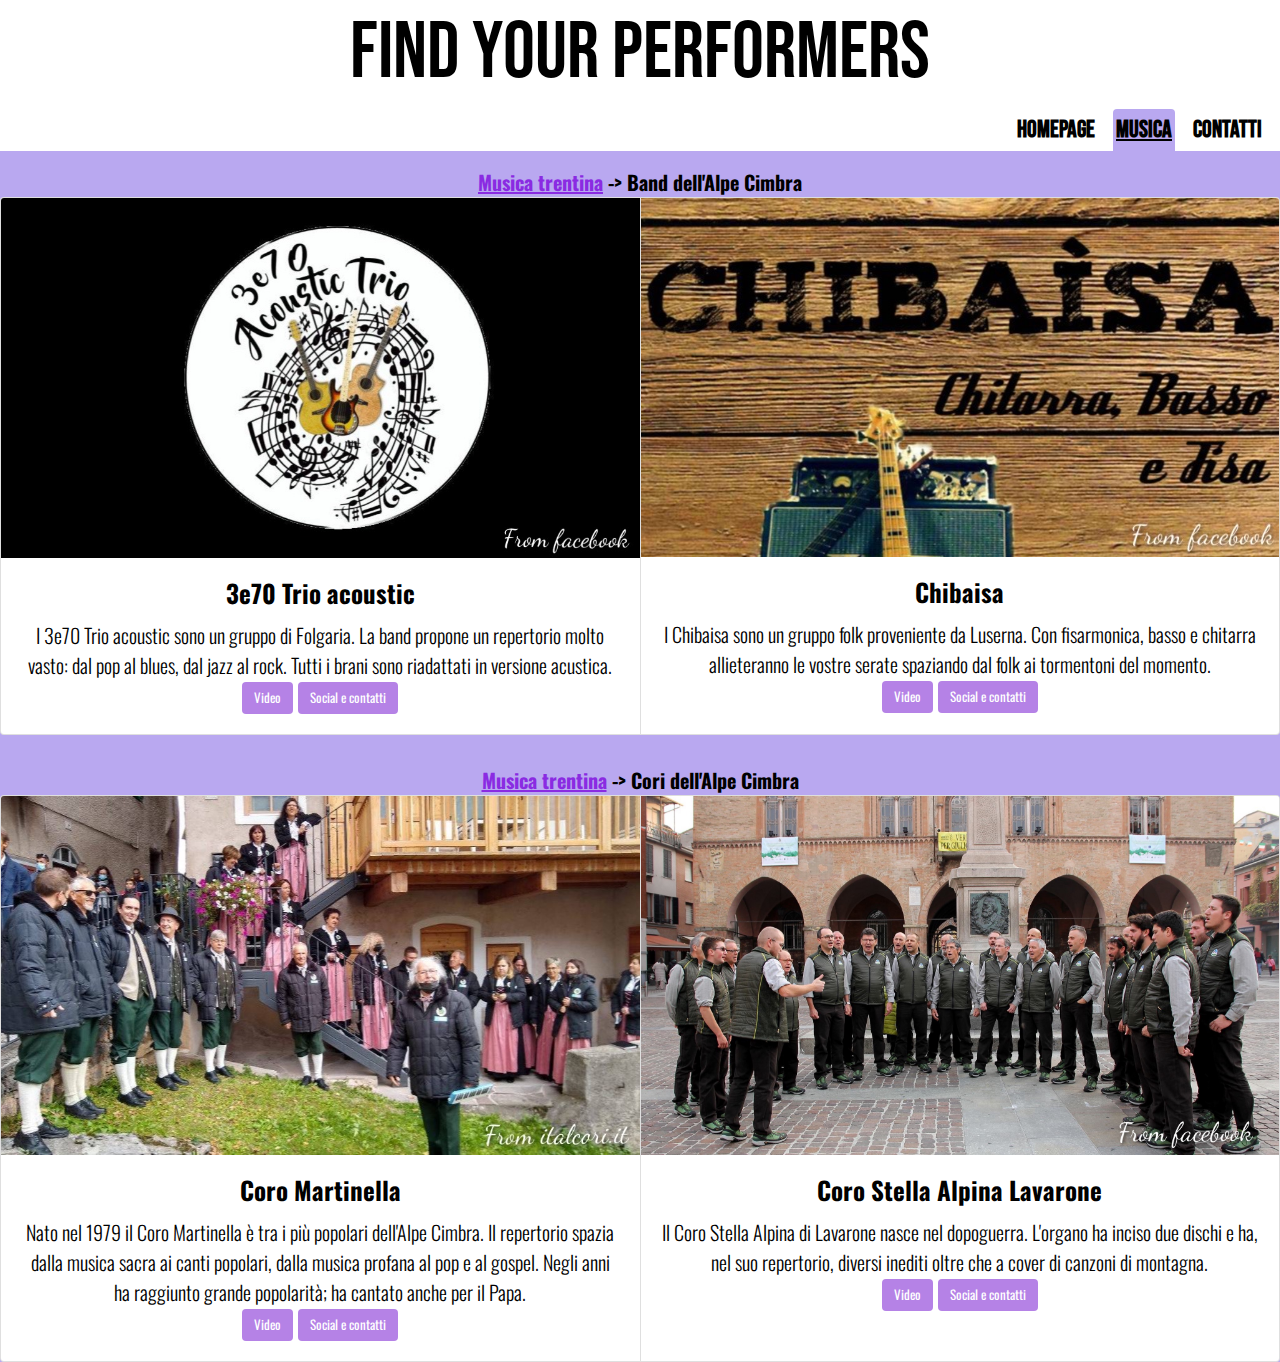
<file: musicaalpecimbra.html>
<!DOCTYPE html>
<html> 
    <head>
        <title>Findyourperformers</title>
<!-- Bootstrap CSS -->
<link rel="stylesheet" href="https://stackpath.bootstrapcdn.com/bootstrap/4.3.1/css/bootstrap.min.css">
<!-- jQuery first, then Popper.js, then Bootstrap JS -->
<script src="https://code.jquery.com/jquery-3.3.1.slim.min.js"></script>
<script src="https://cdnjs.cloudflare.com/ajax/libs/popper.js/1.14.7/umd/popper.min.js"></script>
<script src="https://stackpath.bootstrapcdn.com/bootstrap/4.3.1/js/bootstrap.min.js"></script>
    <link rel="preconnect" href="https://fonts.googleapis.com">
    <link rel="preconnect" href="https://fonts.gstatic.com" crossorigin>
    <link href="https://fonts.googleapis.com/css2?family=Bebas+Neue&display=swap" rel="stylesheet">
    <link rel="preconnect" href="https://fonts.googleapis.com">
    <link rel="preconnect" href="https://fonts.gstatic.com" crossorigin>
    <link href="https://fonts.googleapis.com/css2?family=Oswald:wght@300;400&display=swap" rel="stylesheet">
    <link rel="stylesheet" href="CSS/style2.css">
    <meta name="viewport" content="width=device-width, initial-scale=1.0">
    </head>
    <!-- Google tag (gtag.js) -->
<script async src="https://www.googletagmanager.com/gtag/js?id=G-0ESREF4Y00"></script>
<script>
  window.dataLayer = window.dataLayer || [];
  function gtag(){dataLayer.push(arguments);}
  gtag('js', new Date());

  gtag('config', 'G-0ESREF4Y00');
</script>
    <body>
            <header>
              <h1>Find your Performers</h1>
                <nav>
                    <ul>
                        <li> <a class="nosottolineato" href="index.html">HOMEPAGE</a></li>
                        <li> <a class="sottolineato" href="musicatrentina.html">MUSICA</a></li>
                        <li> <a class="nosottolineato" href="about.html">CONTATTI</a></li>
                    </ul>
                </nav>
            </header>
<section>
    <p2> <a class="nomi" href="musicatrentina.html">Musica trentina</a> -> Band dell'Alpe Cimbra</p2>
    <div class="card-group">
        <div class="card">
          <img src="img/band/3e70scoustic.jpeg" class="card-img-top" alt="30e70 trio acoustic">
          <div class="card-body">
            <h2 class="card-title">3e70 Trio acoustic</h2>
            <p3 class="card-text">I 3e70 Trio acoustic sono un gruppo di Folgaria. La band propone un repertorio molto vasto: dal pop al blues, dal jazz al rock. Tutti i brani sono riadattati in versione acustica.</p3> <br>
            <a href="https://www.facebook.com/3e70acoustictrio/videos/2308824102768048/" class="btn btn-primary">Video</a>
            <a href="https://www.facebook.com/3e70acoustictrio/" class="btn btn-primary">Social e contatti</a>
        </div>
        </div>
        <div class="card">
          <img src="img/band/chibaisa.jpeg" class="card-img-top" alt="immagine Chibaisa">
          <div class="card-body">
            <h3 class="card-title">Chibaisa</h3>
            <p4 class="card-text">I Chibaisa sono un gruppo folk proveniente da Luserna. Con fisarmonica, basso e chitarra allieteranno le vostre serate spaziando dal folk ai tormentoni del momento.</p4> <br>
            <a href="https://www.facebook.com/chibaisa/videos/1394233421060186/?locale=it_IT" class="btn btn-primary">Video</a>
            <a href="https://www.facebook.com/chibaisa/?locale=it_IT" class="btn btn-primary">Social e contatti</a>
        </div>
        </div>
      </div>
   <br>
  <p2> <a class="nomi" href="musicatrentina.html">Musica trentina</a> -> Cori dell'Alpe Cimbra</p2>
  <div class="card-group">
  <div class="card">
    <img src="img/coromartinella.jpeg" class="card-img-top" alt="immagine Coro Martinella">
    <div class="card-body">
      <h4 class="card-title">Coro Martinella</h4>
      <p5 class="card-text">Nato nel 1979 il Coro Martinella è tra i più popolari dell'Alpe Cimbra. Il repertorio spazia dalla musica sacra ai canti popolari, dalla musica profana al pop e al gospel. Negli anni ha raggiunto grande popolarità; ha cantato anche per il Papa. </p5> <br>
      <a href="https://www.facebook.com/watch/?v=163143875552816" class="btn btn-primary">Video</a>
      <a href="https://www.facebook.com/CoroMartinellaSerrada/?locale=it_IT" class="btn btn-primary">Social e contatti</a>
  </div>
  </div>
  <div class="card">
    <img src="img/corostellaalpina.jpeg" class="card-img-top" alt="immagine Coro Stella Alpina">
    <div class="card-body">
      <h4 class="card-title">Coro Stella Alpina Lavarone</h4>
      <p5 class="card-text">Il Coro Stella Alpina di Lavarone nasce nel dopoguerra. L'organo ha inciso due dischi e ha, nel suo repertorio, diversi inediti oltre che a cover di canzoni di montagna.</p5> <br>
      <a href="https://youtu.be/Pxf9yBboc2I" class="btn btn-primary">Video</a>
      <a href="https://www.facebook.com/stellaalpinalavarone/?locale=it_IT" class="btn btn-primary">Social e contatti</a>
  </div>
  </div>
  </div>
          </section>
    </body>
</html>
</file>
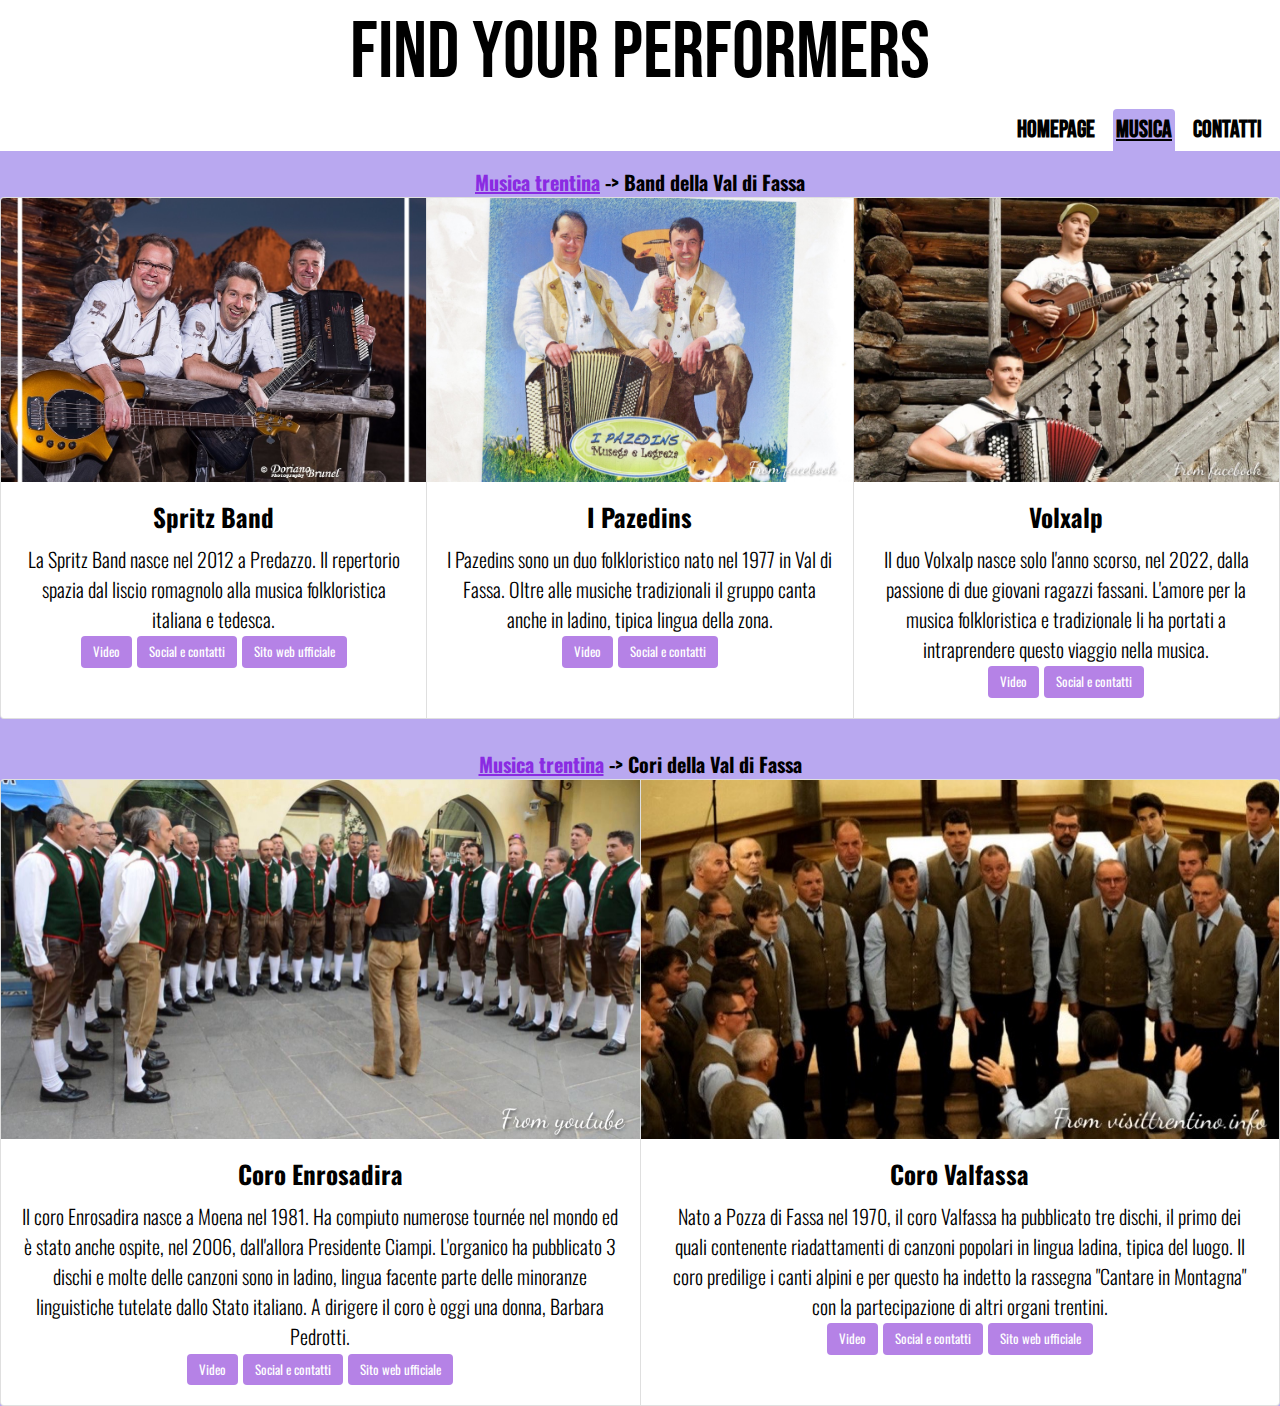
<file: musicafassa.html>
<!DOCTYPE html>
<html> 
    <head>
        <title>Findyourperformers</title>
<!-- Bootstrap CSS -->
<link rel="stylesheet" href="https://stackpath.bootstrapcdn.com/bootstrap/4.3.1/css/bootstrap.min.css">
<!-- jQuery first, then Popper.js, then Bootstrap JS -->
<script src="https://code.jquery.com/jquery-3.3.1.slim.min.js"></script>
<script src="https://cdnjs.cloudflare.com/ajax/libs/popper.js/1.14.7/umd/popper.min.js"></script>
<script src="https://stackpath.bootstrapcdn.com/bootstrap/4.3.1/js/bootstrap.min.js"></script>
<link rel="preconnect" href="https://fonts.googleapis.com">
    <link rel="preconnect" href="https://fonts.gstatic.com" crossorigin>
    <link href="https://fonts.googleapis.com/css2?family=Bebas+Neue&display=swap" rel="stylesheet">
    <link rel="preconnect" href="https://fonts.googleapis.com">
<link rel="preconnect" href="https://fonts.gstatic.com" crossorigin>
<link href="https://fonts.googleapis.com/css2?family=Oswald:wght@300;400&display=swap" rel="stylesheet">
    <link rel="stylesheet" href="CSS/style2.css">
    <meta name="viewport" content="width=device-width, initial-scale=1.0">
    </head>
    <!-- Google tag (gtag.js) -->
<script async src="https://www.googletagmanager.com/gtag/js?id=G-0ESREF4Y00"></script>
<script>
  window.dataLayer = window.dataLayer || [];
  function gtag(){dataLayer.push(arguments);}
  gtag('js', new Date());

  gtag('config', 'G-0ESREF4Y00');
</script>
    <body>
            <header>
              <h1>Find your Performers</h1>
                <nav>
                    <ul>
                        <li> <a class="nosottolineato" href="index.html">HOMEPAGE</a></li>
                        <li> <a class="sottolineato" href="musicatrentina.html">MUSICA</a></li>
                        <li> <a class="nosottolineato" href="about.html">CONTATTI</a></li>
                    </ul>
                </nav>
            </header>

<section>
  <p2> <a class="nomi" href="musicatrentina.html">Musica trentina</a> -> Band della Val di Fassa</p2>
  <div class="card-group">
    <div class="card">
      <img src="img/band/spritzband.jpeg" class="card-img-top" alt="immagine SpritzBand">
      <div class="card-body">
        <h2 class="card-title">Spritz Band</h2>
        <p3 class="card-text">La Spritz Band nasce nel 2012 a Predazzo. Il repertorio spazia dal liscio romagnolo alla musica folkloristica italiana e tedesca.</p3> <br>
        <a href="https://www.facebook.com/watch/?v=670910080177744" class="btn btn-primary">Video</a>
        <a href="https://www.facebook.com/SpritzBandTrio/?locale=it_IT" class="btn btn-primary">Social e contatti</a>
        <a href="https://www.spritzband.it/" class="btn btn-primary">Sito web ufficiale</a>
    </div>
    </div>
    <div class="card">
      <img src="img/band/ipazedins.jpeg" class="card-img-top" alt="immagine I Pazedins">
      <div class="card-body">
        <h3 class="card-title">I Pazedins</h3>
        <p4 class="card-text">I Pazedins sono un duo folkloristico nato nel 1977 in Val di Fassa. Oltre alle musiche tradizionali il gruppo canta anche in ladino, tipica lingua della zona. </p4> <br>
        <a href="https://youtu.be/tCy18DiRF9A" class="btn btn-primary">Video</a>
        <a href="https://www.facebook.com/profile.php?id=100032073926657" class="btn btn-primary">Social e contatti</a>
    </div>
    </div>
    <div class="card">
      <img src="img/band/volxalp.jpeg" class="card-img-top" alt="immagine Volxalp">
      <div class="card-body">
        <h4 class="card-title">Volxalp</h4>
        <p5 class="card-text">Il duo Volxalp nasce solo l'anno scorso, nel 2022, dalla passione di due giovani ragazzi fassani. L'amore per la musica folkloristica e tradizionale li ha portati a intraprendere questo viaggio nella musica.</p5> <br>
        <a href="https://www.instagram.com/p/CjQp3VpD33C/?igshid=MzRlODBiNWFlZA%3D%3D" class="btn btn-primary">Video</a>
        <a href="https://www.facebook.com/volxalp/?ref=py_c&paipv=0&eav=AfY_iukYU5J1uc9FkJBq69i6KW7YRYR46Kkwm__bDHD1ydF7-9p01Mkg0qxP3WWOv-8&_rdr" class="btn btn-primary">Social e contatti</a>
    </div>
    </div>
  </div> <br>
    <p2> <a class="nomi" href="musicatrentina.html">Musica trentina</a> -> Cori della Val di Fassa</p2>
    <div class="card-group">
        <div class="card">
          <img src="img/coroenrosadira.jpeg" class="card-img-top" alt="immagine coro Enrosadira">
          <div class="card-body">
            <h2 class="card-title">Coro Enrosadira</h2>
            <p3 class="card-text">Il coro Enrosadira nasce a Moena nel 1981. Ha compiuto numerose tournée nel mondo ed è stato anche ospite, nel 2006, dall'allora Presidente Ciampi. L'organico ha pubblicato 3 dischi e molte delle canzoni sono in ladino, lingua facente parte delle minoranze linguistiche tutelate dallo Stato italiano. A dirigere il coro è oggi una donna, Barbara Pedrotti.</p3> <br>
            <a href="https://youtu.be/EKJ6Jw4iig8" class="btn btn-primary">Video</a>
            <a href="https://www.facebook.com/CoroEnrosadira/?locale=it_IT" class="btn btn-primary">Social e contatti</a>
            <a href="http://www.coroenrosadira.it/" class="btn btn-primary">Sito web ufficiale</a>
        </div>
        </div>
        <div class="card">
          <img src="img/corovalfassa.jpeg" class="card-img-top" alt="immagine coro Valfassa">
          <div class="card-body">
            <h3 class="card-title">Coro Valfassa</h3>
            <p4 class="card-text">Nato a Pozza di Fassa nel 1970, il coro Valfassa ha pubblicato tre dischi, il primo dei quali contenente riadattamenti di canzoni popolari in lingua ladina, tipica del luogo. Il coro predilige i canti alpini e per questo ha indetto la rassegna "Cantare in Montagna" con la partecipazione di altri organi trentini.</p4> <br>
            <a href="https://youtu.be/q1FAH2oF7bE" class="btn btn-primary">Video</a>
            <a href="https://www.facebook.com/people/CORO-VALFASSA/100063607899629/" class="btn btn-primary">Social e contatti</a>
            <a href="https://www.corovalfassa.it/" class="btn btn-primary">Sito web ufficiale</a>
        </div>
        </div>
    </div>
      </section>
    </body>
</html>
</file>
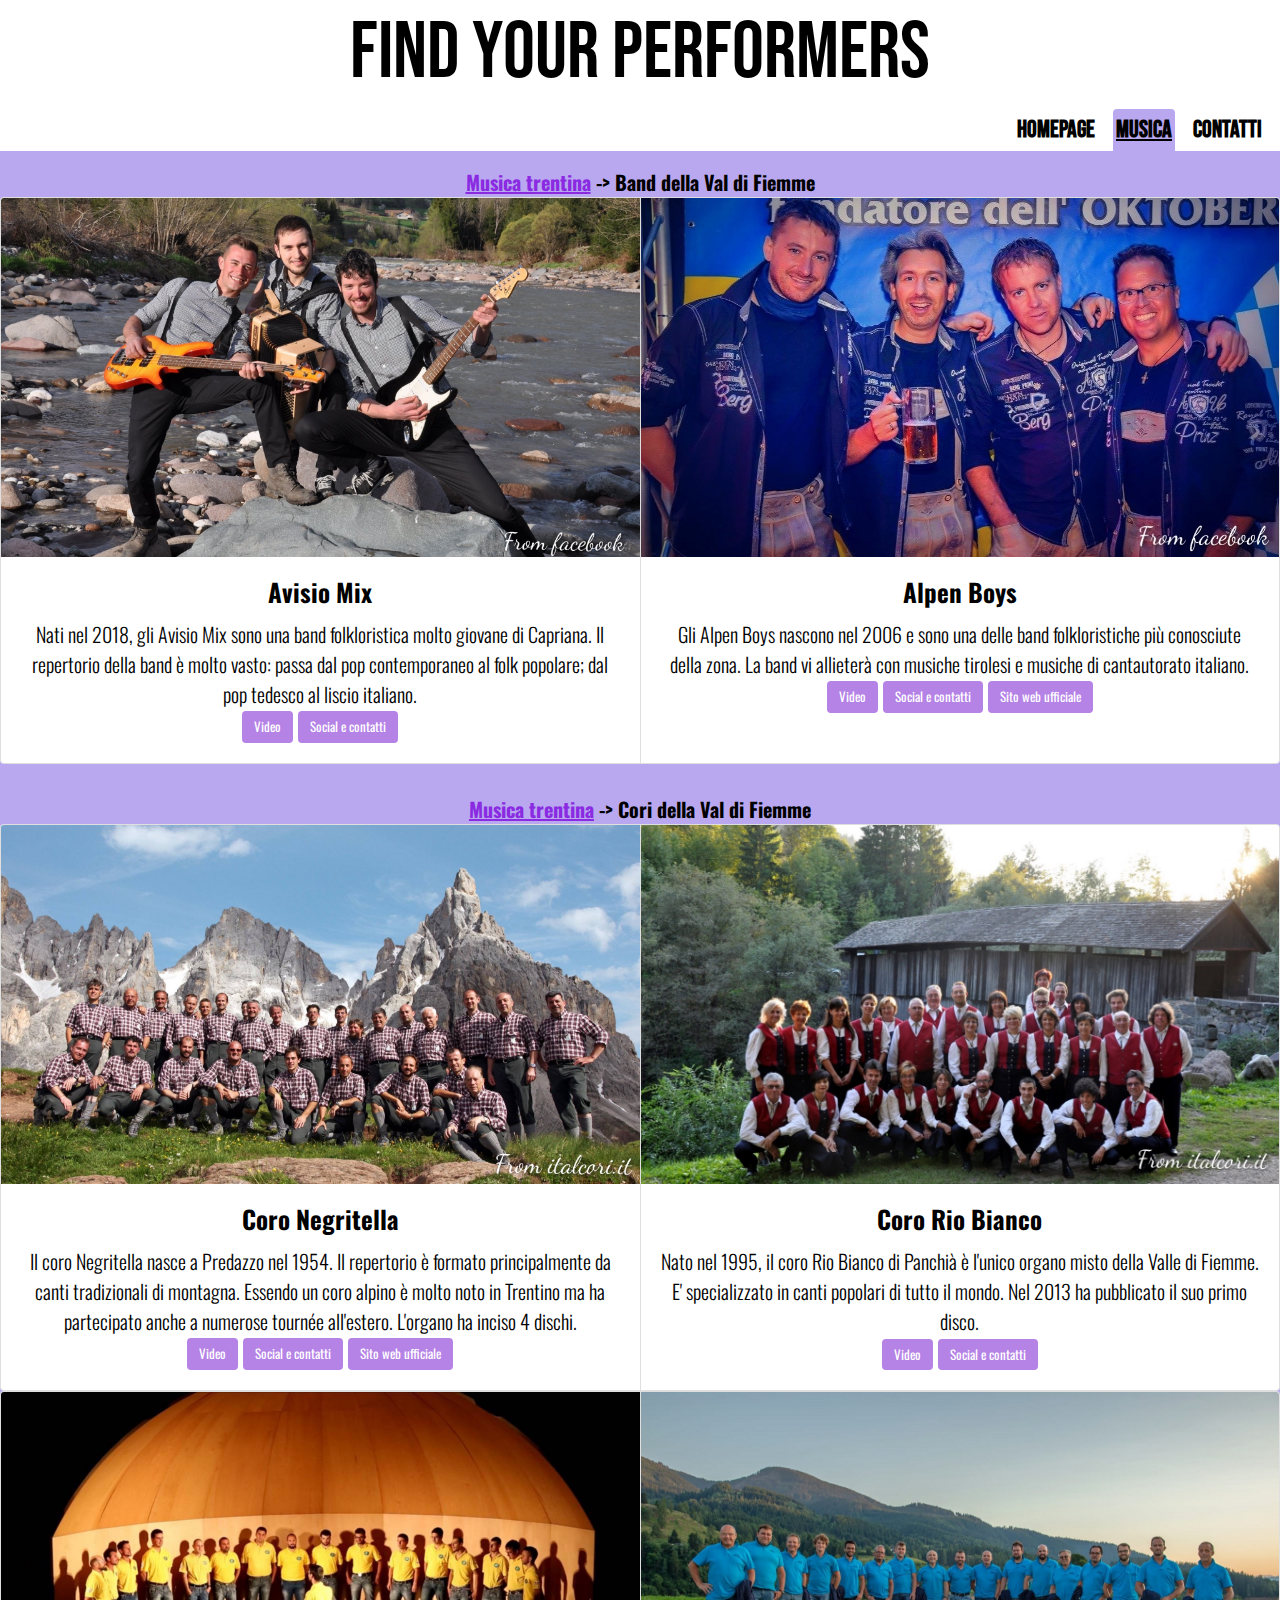
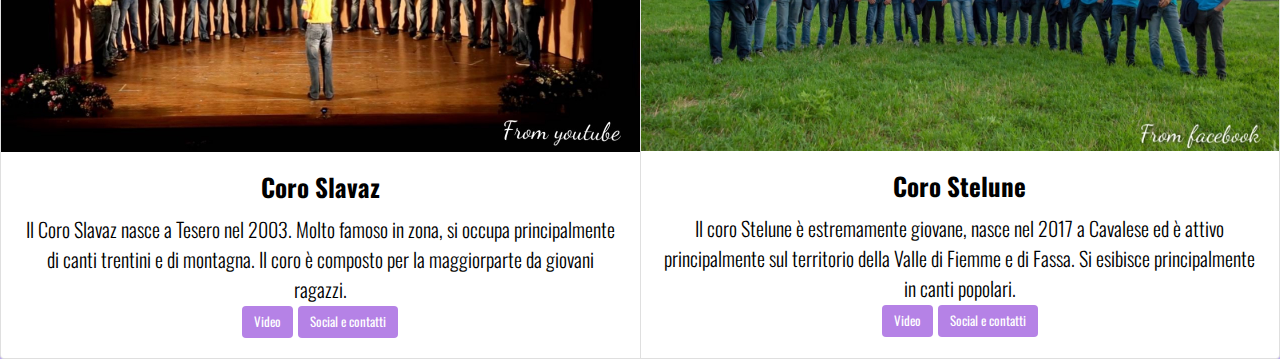
<file: musicafiemme.html>
<!DOCTYPE html>
<html> 
    <head>
        <title>Findyourperformers</title>
<!-- Bootstrap CSS -->
<link rel="stylesheet" href="https://stackpath.bootstrapcdn.com/bootstrap/4.3.1/css/bootstrap.min.css">
<!-- jQuery first, then Popper.js, then Bootstrap JS -->
<script src="https://code.jquery.com/jquery-3.3.1.slim.min.js"></script>
<script src="https://cdnjs.cloudflare.com/ajax/libs/popper.js/1.14.7/umd/popper.min.js"></script>
<script src="https://stackpath.bootstrapcdn.com/bootstrap/4.3.1/js/bootstrap.min.js"></script>
    <link rel="preconnect" href="https://fonts.googleapis.com">
    <link rel="preconnect" href="https://fonts.gstatic.com" crossorigin>
    <link href="https://fonts.googleapis.com/css2?family=Bebas+Neue&display=swap" rel="stylesheet">
    <link rel="preconnect" href="https://fonts.googleapis.com">
    <link rel="preconnect" href="https://fonts.gstatic.com" crossorigin>
    <link href="https://fonts.googleapis.com/css2?family=Oswald:wght@300;400&display=swap" rel="stylesheet">
    <link rel="stylesheet" href="CSS/style2.css">
    <meta name="viewport" content="width=device-width, initial-scale=1.0">
    </head>
    <!-- Google tag (gtag.js) -->
<script async src="https://www.googletagmanager.com/gtag/js?id=G-0ESREF4Y00"></script>
<script>
  window.dataLayer = window.dataLayer || [];
  function gtag(){dataLayer.push(arguments);}
  gtag('js', new Date());

  gtag('config', 'G-0ESREF4Y00');
</script>
    <body>
            <header>
              <h1>Find your performers</h1>
                <nav>
                    <ul>
                        <li> <a class="nosottolineato" href="index.html">HOMEPAGE</a></li>
                        <li> <a class="sottolineato" href="musicatrentina.html">MUSICA</a></li>
                        <li> <a class="nosottolineato" href="about.html">CONTATTI</a></li>
                    </ul>
                </nav>
            </header>
<section>
    <p2> <a class="nomi" href="musicatrentina.html">Musica trentina</a> -> Band della Val di Fiemme</p2>
<div class="card-group">
  <div class="card">
    <img src="img/band/avisiomix.jpeg" class="card-img-top" alt="immagine Avisio Mix">
    <div class="card-body">
      <h2 class="card-title">Avisio Mix</h2>
      <p3 class="card-text">Nati nel 2018, gli Avisio Mix sono una band folkloristica molto giovane di Capriana. Il repertorio della band è molto vasto: passa dal pop contemporaneo al folk popolare; dal pop tedesco al liscio italiano.</p3> <br>
      <a href="https://www.facebook.com/avisiomix/videos/1226510424853747" class="btn btn-primary">Video</a>
      <a href="https://www.facebook.com/avisiomix/" class="btn btn-primary">Social e contatti</a>
  </div>
  </div>
  <div class="card">
    <img src="img/band/alpenboys.jpeg" class="card-img-top" alt="immagine Alpen Boys">
    <div class="card-body">
      <h3 class="card-title">Alpen Boys</h3>
      <p4 class="card-text">Gli Alpen Boys nascono nel 2006 e sono una delle band folkloristiche più conosciute della zona. La band vi allieterà con musiche tirolesi e musiche di cantautorato italiano. </p4> <br>
      <a href="https://www.youtube.com/watch?v=VyarVKDqBb8" class="btn btn-primary">Video</a>
      <a href="https://www.facebook.com/groups/alpenboys/?locale=it_IT" class="btn btn-primary">Social e contatti</a>
      <a href="https://www.alpenboys.it/" class="btn btn-primary">Sito web ufficiale</a>
  </div>
  </div>
</div> <br>
<p2> <a class="nomi" href="musicatrentina.html">Musica trentina</a> -> Cori della Val di Fiemme</p2>
    <div class="card-group">
      <div class="card">
        <img src="img/coronegritella.jpeg" class="card-img-top" alt="immagine coro Negritella">
        <div class="card-body">
          <h2 class="card-title">Coro Negritella</h2>
          <p3 class="card-text">Il coro Negritella nasce a Predazzo nel 1954. Il repertorio è formato principalmente da canti tradizionali di montagna. Essendo un coro alpino è molto noto in Trentino ma ha partecipato anche a numerose tournée all'estero. L'organo ha inciso 4 dischi.</p3> <br>
          <a href="https://www.youtube.com/watch?v=hHAuvH58IHg" class="btn btn-primary">Video</a>
          <a href="https://www.facebook.com/profile.php?id=100063561071286" class="btn btn-primary">Social e contatti</a>
          <a href="https://www.coronegritella.it/" class="btn btn-primary">Sito web ufficiale</a>
      </div>
      </div>
      <div class="card">
        <img src="img/cororiobianco.jpeg" class="card-img-top" alt="immagine coro Rio Bianco">
        <div class="card-body">
          <h3 class="card-title">Coro Rio Bianco</h3>
          <p4 class="card-text">Nato nel 1995, il coro Rio Bianco di Panchià è l'unico organo misto della Valle di Fiemme. E' specializzato in canti popolari di tutto il mondo. Nel 2013 ha pubblicato il suo primo disco.</p4> <br>
          <a href="https://youtu.be/Uc6MZ2pSFmw" class="btn btn-primary">Video</a>
          <a href="https://www.facebook.com/cororiobiancopanchia/?ref=page_internal" class="btn btn-primary">Social e contatti</a>
      </div>
      </div>
    </div>
    <div class="card-group">
      <div class="card">
        <img src="img/coroslavaz.jpeg" class="card-img-top" alt="immagine coro Slvaz">
        <div class="card-body">
          <h2 class="card-title">Coro Slavaz</h2>
          <p3 class="card-text">Il Coro Slavaz nasce a Tesero nel 2003. Molto famoso in zona, si occupa principalmente di canti trentini e di montagna. Il coro è composto per la maggiorparte da giovani ragazzi.</p3> <br>
          <a href="https://youtu.be/OSYpF4D8E7I" class="btn btn-primary">Video</a>
          <a href="https://www.facebook.com/people/CORO-SLAVAZ/100064171655635/" class="btn btn-primary">Social e contatti</a>
      </div>
      </div>
      <div class="card">
        <img src="img/corostelune.jpeg" class="card-img-top" alt="immagine coro Stelune">
        <div class="card-body">
          <h3 class="card-title">Coro Stelune</h3>
          <p4 class="card-text">Il coro Stelune è estremamente giovane, nasce nel 2017 a Cavalese ed è attivo principalmente sul territorio della Valle di Fiemme e di Fassa. Si esibisce principalmente in canti popolari.</p4> <br>
          <a href="https://youtu.be/fnl3AKekRSw" class="btn btn-primary">Video</a>
          <a href="https://www.facebook.com/corostelune/" class="btn btn-primary">Social e contatti</a>
      </div>
      </div>
    </div>
        </section> 
    </body>
</html>
</file>
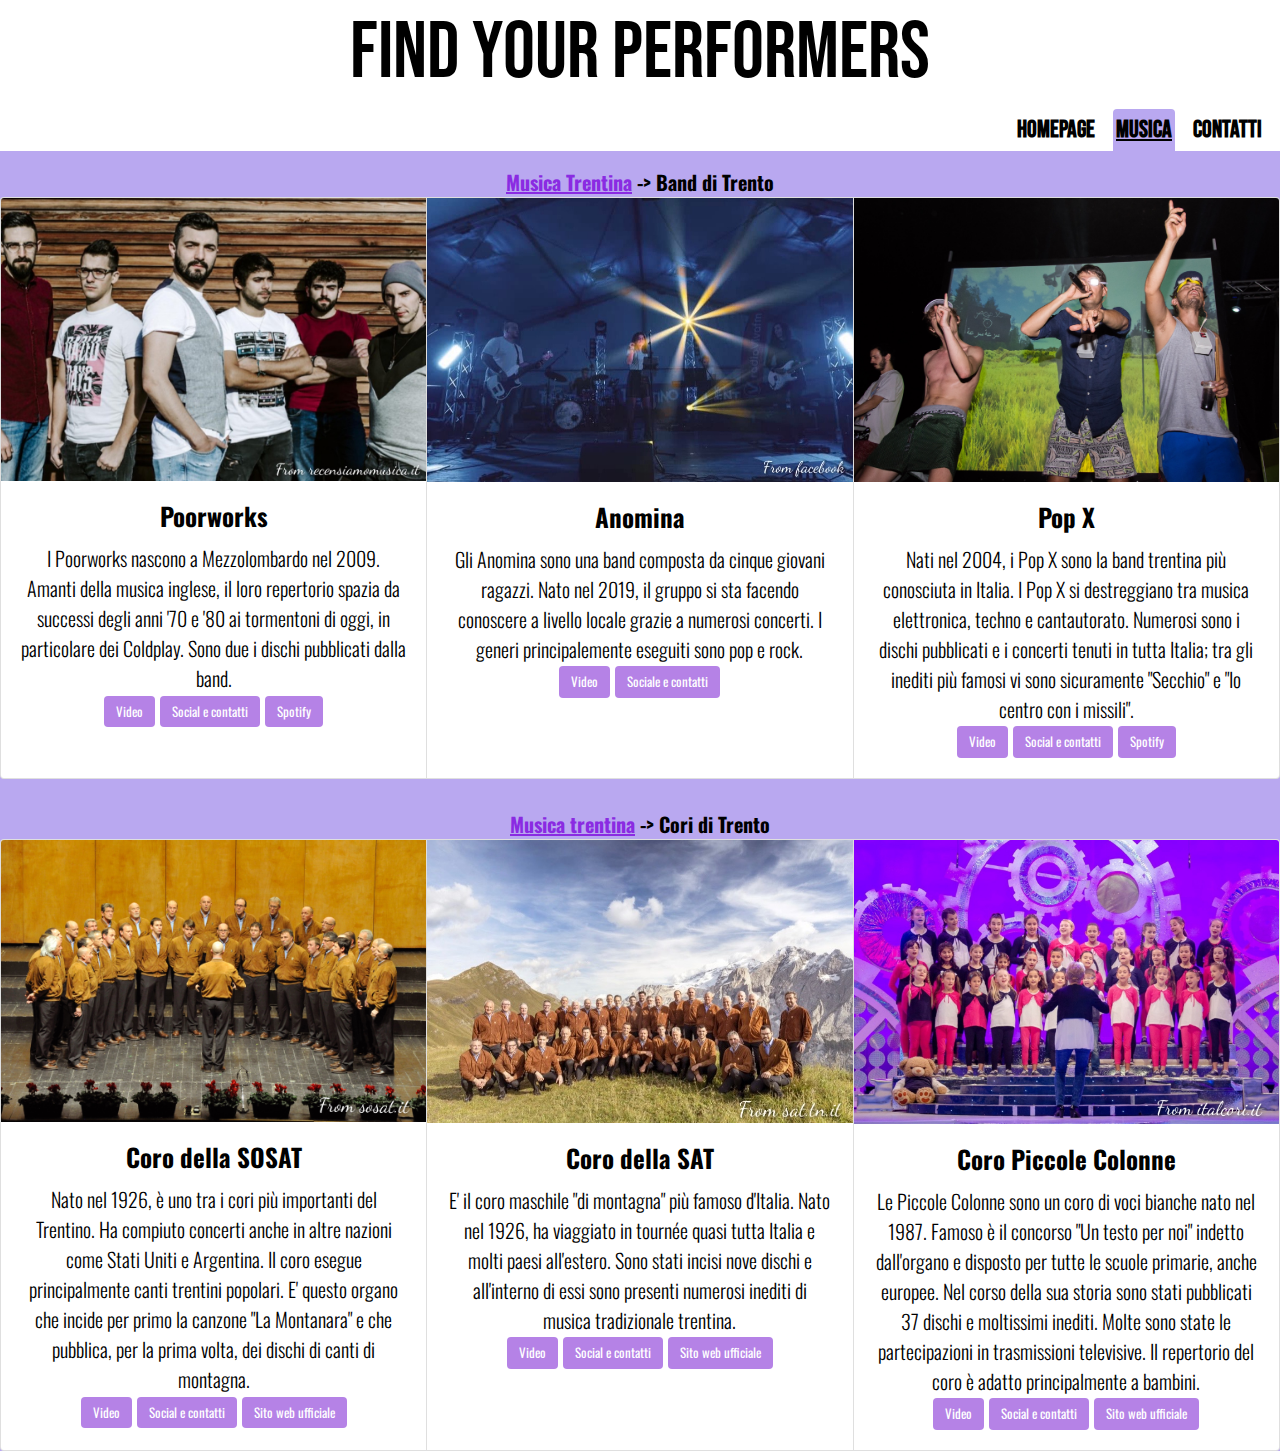
<file: musicatrento.html>
<!DOCTYPE html>
<html> 
    <head>
        <title>Findyourperformers</title>
<!-- Bootstrap CSS -->
<link rel="stylesheet" href="https://stackpath.bootstrapcdn.com/bootstrap/4.3.1/css/bootstrap.min.css">
<!-- jQuery first, then Popper.js, then Bootstrap JS -->
<script src="https://code.jquery.com/jquery-3.3.1.slim.min.js"></script>
<script src="https://cdnjs.cloudflare.com/ajax/libs/popper.js/1.14.7/umd/popper.min.js"></script>
<script src="https://stackpath.bootstrapcdn.com/bootstrap/4.3.1/js/bootstrap.min.js"></script>
<link rel="preconnect" href="https://fonts.googleapis.com">
<link rel="preconnect" href="https://fonts.gstatic.com" crossorigin>
<link href="https://fonts.googleapis.com/css2?family=Oswald:wght@300;400&display=swap" rel="stylesheet">
<link rel="preconnect" href="https://fonts.googleapis.com">
    <link rel="preconnect" href="https://fonts.gstatic.com" crossorigin>
    <link href="https://fonts.googleapis.com/css2?family=Bebas+Neue&display=swap" rel="stylesheet">
    <link rel="stylesheet" href="CSS/style2.css">
    <meta name="viewport" content="width=device-width, initial-scale=1.0">
    </head>
    <!-- Google tag (gtag.js) -->
<script async src="https://www.googletagmanager.com/gtag/js?id=G-0ESREF4Y00"></script>
<script>
  window.dataLayer = window.dataLayer || [];
  function gtag(){dataLayer.push(arguments);}
  gtag('js', new Date());

  gtag('config', 'G-0ESREF4Y00');
</script>
    <body>
            <header>
              <h1>Find your Performers</h1>
                <nav>
                    <ul>
                        <li> <a class="nosottolineato" href="index.html">HOMEPAGE</a></li>
                        <li> <a class="sottolineato" href="musicatrentina.html">MUSICA</a></li>
                        <li> <a class="nosottolineato" href="about.html">CONTATTI</a></li>
                    </ul>
                </nav>
            </header>
<section>
      <p2> <a class="nomi" href="musicatrentina.html">Musica Trentina</a> -> Band di Trento</p2>
    <div class="card-group">
        <div class="card">
          <img src="img/band/poorworks.jpeg" class="card-img-top" alt="immagine band Poorworks">
          <div class="card-body">
            <h2 class="card-title">Poorworks</h2>
            <p3 class="card-text">I Poorworks nascono a Mezzolombardo nel 2009. Amanti della musica inglese, il loro repertorio spazia da successi degli anni '70 e '80 ai tormentoni di oggi, in particolare dei Coldplay. Sono due i dischi pubblicati dalla band.</p3> <br>
            <a href="https://youtu.be/OptsD8sMQWI" class="btn btn-primary">Video</a>
            <a href="https://www.facebook.com/PoorWorks/?locale=it_IT" class="btn btn-primary">Social e contatti</a>
            <a href="https://open.spotify.com/artist/1l0jzmfyanPweccmPB0BXS?si=TeWXG6l5S7WhQO6BEZYEUw" class="btn btn-primary">Spotify</a>

        </div>
        </div> 
        <div class="card">
          <img src="img/band/anomina.jpeg" class="card-img-top" alt="immagine Anomina">
          <div class="card-body">
            <h3 class="card-title">Anomina</h3>
            <p4 class="card-text">Gli Anomina sono una band composta da cinque giovani ragazzi. Nato nel 2019, il gruppo si sta facendo conoscere a livello locale grazie a numerosi concerti. I generi principalemente eseguiti sono pop e rock. </p4> <br>
            <a href="https://youtu.be/fFhWWC_bE9o" class="btn btn-primary">Video</a>
            <a href="https://www.facebook.com/AnominaOfficial/" class="btn btn-primary">Sociale e contatti</a>
        </div>
        </div>
        <div class="card">
          <img src="img/band/popx.jpeg" class="card-img-top" alt="immagine Pop X">
          <div class="card-body">
            <h3 class="card-title">Pop X</h3>
            <p4 class="card-text">Nati nel 2004, i Pop X sono la band trentina più conosciuta in Italia. I Pop X si destreggiano tra musica elettronica, techno e cantautorato. Numerosi sono i dischi pubblicati e i concerti tenuti in tutta Italia; tra gli inediti più famosi vi sono sicuramente "Secchio" e "Io centro con i missili".</p4> <br>
            <a href="https://youtu.be/lGNOwHhVO78" class="btn btn-primary">Video</a>
            <a href="https://www.instagram.com/pop_x_uffff/?hl=it" class="btn btn-primary">Social e contatti</a>
            <a href="https://open.spotify.com/artist/4ABwY5eHGrrwcv13gdDe55?si=EHOWqrTbS5OccaoXihMSAQ" class="btn btn-primary">Spotify</a>
        </div>
        </div>
      </div> <br>
      <p2> <a class="nomi" href="musicatrentina.html">Musica trentina</a> -> Cori di Trento</p2>
    <div class="card-group">
        <div class="card">
          <img src="img/sosat.jpeg" class="card-img-top" alt="immagine coro Sosat">
          <div class="card-body">
            <h2 class="card-title">Coro della SOSAT</h2>
            <p3 class="card-text">Nato nel 1926, è uno tra i cori più importanti del Trentino. Ha compiuto concerti anche in altre nazioni come Stati Uniti e Argentina. Il coro esegue principalmente canti trentini popolari. E' questo organo che incide per primo la canzone "La Montanara" e che pubblica, per la prima volta, dei dischi di canti di montagna.</p3> <br>
            <a href="https://youtu.be/Y1nrTF0uC18" class="btn btn-primary">Video</a>
            <a href="https://www.facebook.com/coro.sosat/?locale=it_IT" class="btn btn-primary">Social e contatti</a>
            <a href="https://www.sosat.it/corososat/" class="btn btn-primary">Sito web ufficiale</a>
        </div>
        </div> 
        <div class="card">
          <img src="img/sat.jpeg" class="card-img-top" alt="immagine coro Sat">
          <div class="card-body">
            <h3 class="card-title">Coro della SAT</h3>
            <p4 class="card-text">E' il coro maschile "di montagna" più famoso d'Italia. Nato nel 1926, ha viaggiato in tournée quasi tutta Italia e molti paesi all'estero. Sono stati incisi nove dischi e all'interno di essi sono presenti numerosi inediti di musica tradizionale trentina.</p4> <br>
            <a href="https://youtu.be/mNEyvqayBpk" class="btn btn-primary">Video</a>
            <a href="https://www.instagram.com/corodellasat/" class="btn btn-primary">Social e contatti</a>
            <a href="https://www.corosat.it/" class="btn btn-primary">Sito web ufficiale</a>
        </div>
        </div>
        <div class="card">
          <img src="img/piccolecolonne.jpeg" class="card-img-top" alt="immagine coro piccole colonne">
          <div class="card-body">
            <h4 class="card-title">Coro Piccole Colonne</h4>
            <p5 class="card-text">Le Piccole Colonne sono un coro di voci bianche nato nel 1987. Famoso è il concorso "Un testo per noi" indetto dall'organo e disposto per tutte le scuole primarie, anche europee. Nel corso della sua storia sono stati pubblicati 37 dischi e moltissimi inediti. Molte sono state le partecipazioni in trasmissioni televisive. Il repertorio del coro è adatto principalmente a bambini.</p5> <br>
            <a href="https://youtu.be/lMxI720DK2I" class="btn btn-primary">Video</a>
            <a href="https://www.facebook.com/piccolecolonne/" class="btn btn-primary">Social e contatti</a>
            <a href="https://www.piccolecolonne.it/coro-bambini/" class="btn btn-primary">Sito web ufficiale</a>
        </div>
        </div>
      </div>
          </section>
    </body>
</html>
</file>
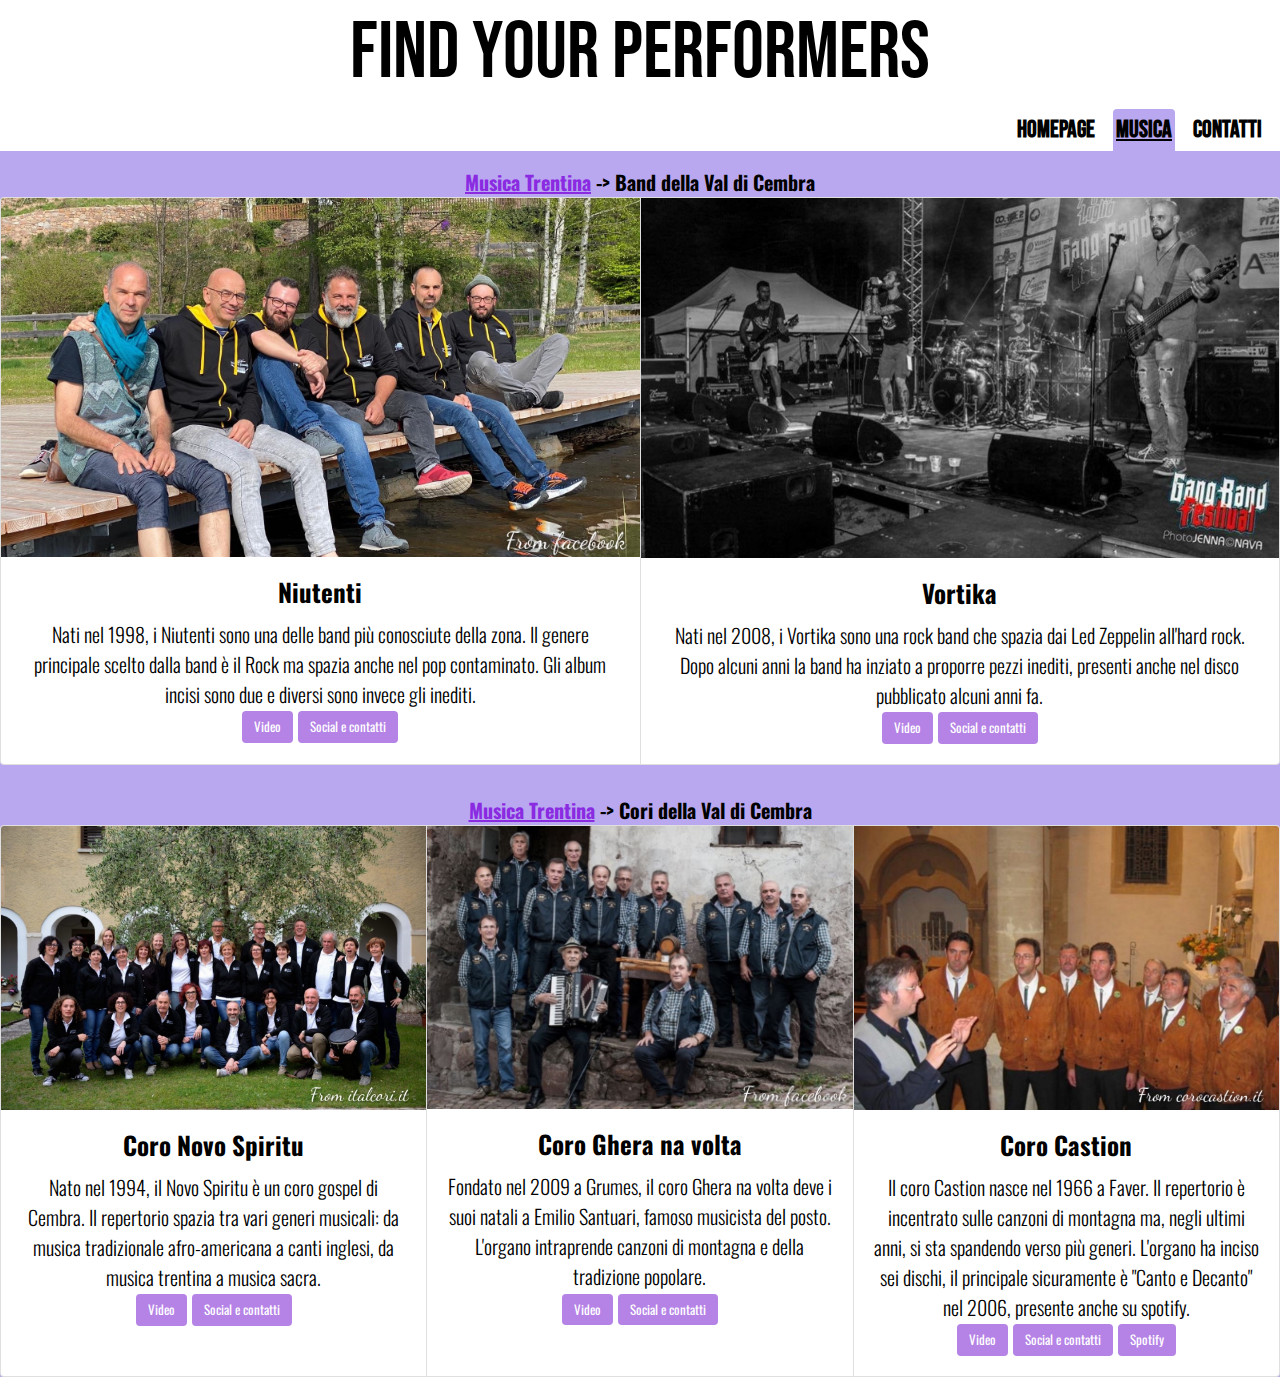
<file: musicavaldicembra.html>
<!DOCTYPE html>
<html> 
    <head>
        <title>Findyourperformers</title>
<!-- Bootstrap CSS -->
<link rel="stylesheet" href="https://stackpath.bootstrapcdn.com/bootstrap/4.3.1/css/bootstrap.min.css">
<!-- jQuery first, then Popper.js, then Bootstrap JS -->
<script src="https://code.jquery.com/jquery-3.3.1.slim.min.js"></script>
<script src="https://cdnjs.cloudflare.com/ajax/libs/popper.js/1.14.7/umd/popper.min.js"></script>
<script src="https://stackpath.bootstrapcdn.com/bootstrap/4.3.1/js/bootstrap.min.js"></script>
    <link rel="preconnect" href="https://fonts.googleapis.com">
    <link rel="preconnect" href="https://fonts.gstatic.com" crossorigin>
    <link href="https://fonts.googleapis.com/css2?family=Bebas+Neue&display=swap" rel="stylesheet">
<link rel="preconnect" href="https://fonts.googleapis.com">
<link rel="preconnect" href="https://fonts.gstatic.com" crossorigin>
<link href="https://fonts.googleapis.com/css2?family=Oswald:wght@300;400&display=swap" rel="stylesheet">
    <link rel="stylesheet" href="CSS/style2.css">
    <meta name="viewport" content="width=device-width, initial-scale=1.0">
    </head>
    <!-- Google tag (gtag.js) -->
<script async src="https://www.googletagmanager.com/gtag/js?id=G-0ESREF4Y00"></script>
<script>
  window.dataLayer = window.dataLayer || [];
  function gtag(){dataLayer.push(arguments);}
  gtag('js', new Date());

  gtag('config', 'G-0ESREF4Y00');
</script>
    <body>
            <header>
              <h1>Find your Performers</h1>
                <nav>
                    <ul>
                        <li> <a class="nosottolineato" href="index.html">HOMEPAGE</a></li>
                        <li> <a class="sottolineato" href="musicatrentina.html">MUSICA</a></li>
                        <li> <a class="nosottolineato" href="about.html">CONTATTI</a></li>
                    </ul>
                </nav>
            </header>
<section>
  <p2> <a class="nomi" href="musicatrentina.html">Musica Trentina</a> -> Band della Val di Cembra</p2>
    <div class="card-group">
     <div class="card">
      <img src="img/band/niutenti.jpeg" class="card-img-top" alt="immagine Niutenti">
      <div class="card-body">
        <h2 class="card-title">Niutenti</h2>
        <p3 class="card-text">Nati nel 1998, i Niutenti sono una delle band più conosciute della zona. Il genere principale scelto dalla band è il Rock ma spazia anche nel pop contaminato. Gli album incisi sono due e diversi sono invece gli inediti. </p3> <br>
        <a href="https://youtu.be/ril-kJlrv2c" class="btn btn-primary">Video</a>
        <a href="https://www.facebook.com/Niutenti/" class="btn btn-primary">Social e contatti</a>
    </div>
    </div>
    <div class="card">
      <img src="img/band/vortika.jpeg" class="card-img-top" alt="immagine Vortika">
      <div class="card-body">
        <h3 class="card-title">Vortika</h3>
        <p4 class="card-text">Nati nel 2008, i Vortika sono una rock band che spazia dai Led Zeppelin all'hard rock. Dopo alcuni anni la band ha inziato a proporre pezzi inediti, presenti anche nel disco pubblicato alcuni anni fa.</p4> <br>
        <a href="https://www.facebook.com/VortikaBand/videos/1454448921328072" class="btn btn-primary">Video</a>
        <a href="https://www.facebook.com/VortikaBand/" class="btn btn-primary">Social e contatti</a>
    </div>
    </div>
    </div> <br>
    <p2> <a class="nomi" href="musicatrentina.html">Musica Trentina</a> -> Cori della Val di Cembra</p2>
    <div class="card-group">
      <div class="card">
        <img src="img/novospiritu.jpeg" class="card-img-top" alt="immagine coro Novo Spiritu">
        <div class="card-body">
          <h2 class="card-title">Coro Novo Spiritu</h2>
          <p3 class="card-text">Nato nel 1994, il Novo Spiritu è un coro gospel di Cembra. Il repertorio spazia tra vari generi musicali: da musica tradizionale afro-americana a canti inglesi, da musica trentina a musica sacra.</p3> <br>
          <a href="https://youtu.be/cqyNeGnoQKM" class="btn btn-primary">Video</a>
          <a href="https://www.facebook.com/NovoSpiritu/?locale=it_IT" class="btn btn-primary">Social e contatti</a>
      </div>
      </div>
      <div class="card">
        <img src="img/corogheranavolta.jpeg" class="card-img-top" alt="immagine coro Ghera na volta">
        <div class="card-body">
          <h3 class="card-title">Coro Ghera na volta</h3>
          <p4 class="card-text">Fondato nel 2009 a Grumes, il coro Ghera na volta deve i suoi natali a Emilio Santuari, famoso musicista del posto. L'organo intraprende canzoni di montagna e della tradizione popolare. </p4> <br>
          <a href="https://www.facebook.com/100060829944395/videos/pcb.635265966674668/635260610008537" class="btn btn-primary">Video</a>
          <a href="https://www.facebook.com/profile.php?id=100064201358072" class="btn btn-primary">Social e contatti</a>
      </div>
      </div>
      <div class="card">
        <img src="img/castion.jpeg" class="card-img-top" alt="immagine coro Castion">
        <div class="card-body">
          <h4 class="card-title">Coro Castion</h4>
          <p5 class="card-text">Il coro Castion nasce nel 1966 a Faver. Il repertorio è incentrato sulle canzoni di montagna ma, negli ultimi anni, si sta spandendo verso più generi. L'organo ha inciso sei dischi, il principale sicuramente è "Canto e Decanto" nel 2006, presente anche su spotify.</p5> <br>
          <a href="https://youtu.be/K_vtSYsjK_I" class="btn btn-primary">Video</a>
          <a href="https://www.facebook.com/CoroCastionGiovanile/?locale=it_IT" class="btn btn-primary">Social e contatti</a>
          <a href="https://open.spotify.com/artist/7wLitj4GN5CGMYotBORpNr?si=9bu-tdVYRR6WFG7T3CypGw" class="btn btn-primary">Spotify</a>
      </div>
      </div>
    </div> 
        </section> 
    </body>
</html>
</file>
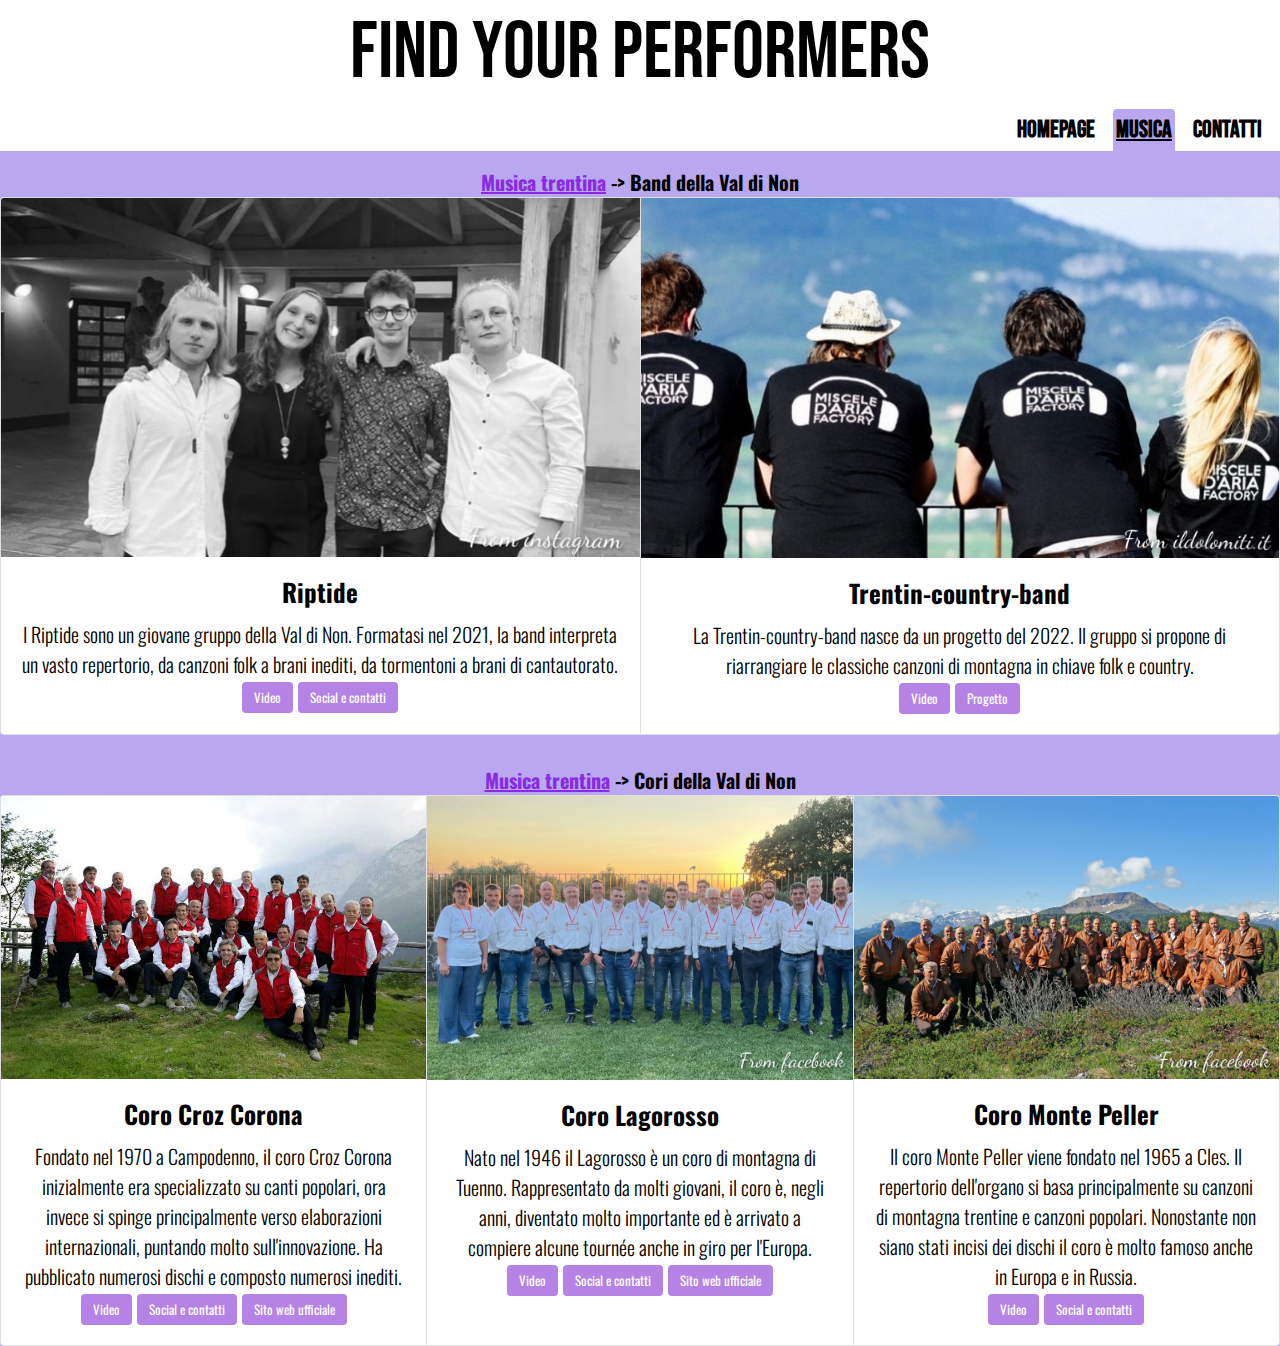
<file: musicavaldinon.html>
<!DOCTYPE html>
<html> 
    <head>
        <title>Findyourperformers</title>
<!-- Bootstrap CSS -->
<link rel="stylesheet" href="https://stackpath.bootstrapcdn.com/bootstrap/4.3.1/css/bootstrap.min.css">
<!-- jQuery first, then Popper.js, then Bootstrap JS -->
<script src="https://code.jquery.com/jquery-3.3.1.slim.min.js"></script>
<script src="https://cdnjs.cloudflare.com/ajax/libs/popper.js/1.14.7/umd/popper.min.js"></script>
<script src="https://stackpath.bootstrapcdn.com/bootstrap/4.3.1/js/bootstrap.min.js"></script>
    <link rel="preconnect" href="https://fonts.googleapis.com">
    <link rel="preconnect" href="https://fonts.gstatic.com" crossorigin>
    <link href="https://fonts.googleapis.com/css2?family=Bebas+Neue&display=swap" rel="stylesheet">
    <link rel="preconnect" href="https://fonts.googleapis.com">
    <link rel="preconnect" href="https://fonts.gstatic.com" crossorigin>
    <link href="https://fonts.googleapis.com/css2?family=Oswald:wght@300;400&display=swap" rel="stylesheet">
    <link rel="stylesheet" href="CSS/style2.css">
    <meta name="viewport" content="width=device-width, initial-scale=1.0">
    </head>
    <!-- Google tag (gtag.js) -->
<script async src="https://www.googletagmanager.com/gtag/js?id=G-0ESREF4Y00"></script>
<script>
  window.dataLayer = window.dataLayer || [];
  function gtag(){dataLayer.push(arguments);}
  gtag('js', new Date());

  gtag('config', 'G-0ESREF4Y00');
</script>
    <body>
            <header>
              <h1>Find your Performers</h1>
                <nav>
                    <ul>
                        <li> <a class="nosottolineato" href="index.html">HOMEPAGE</a></li>
                        <li> <a class="sottolineato" href="musicatrentina.html">MUSICA</a></li>
                        <li> <a class="nosottolineato" href="about.html">CONTATTI</a></li>
                    </ul>
                </nav>
            </header>

<section>
    <p2> <a class="nomi" href="musicatrentina.html">Musica trentina</a> -> Band della Val di Non</p2>
    <div class="card-group">
        <div class="card">
          <img src="img/band/riptide.jpeg" class="card-img-top" alt="immagine Riptide">
          <div class="card-body">
            <h2 class="card-title">Riptide</h2>
            <p3 class="card-text">I Riptide sono un giovane gruppo della Val di Non. Formatasi nel 2021, la band interpreta un vasto repertorio, da canzoni folk a brani inediti, da tormentoni a brani di cantautorato. </p3> <br>
            <a href="https://www.instagram.com/reel/Cl_kNsMjGZj/?igshid=MzRlODBiNWFlZA==" class="btn btn-primary">Video</a>
            <a href="https://instagram.com/the_riptide_music?igshid=MzRlODBiNWFlZA==" class="btn btn-primary">Social e contatti</a>
        </div>
        </div>
        <div class="card">
          <img src="img/band/trentincountryband.jpeg" class="card-img-top" alt="immagine Trentin country band">
          <div class="card-body">
            <h3 class="card-title">Trentin-country-band</h3>
            <p4 class="card-text">La Trentin-country-band nasce da un progetto del 2022. Il gruppo si propone di riarrangiare le classiche canzoni di montagna in chiave folk e country.</p4> <br>
            <a href="https://youtu.be/HwTyg17Hg8M" class="btn btn-primary">Video</a>
            <a href="https://www.centrosantachiara.it/spettacoli/calendariospettacoli/trentin-country-band-teatro-capovolto-22" class="btn btn-primary">Progetto</a>
        </div>
        </div>
</div> <br>
<p2> <a class="nomi" href="musicatrentina.html">Musica trentina</a> -> Cori della Val di Non</p2>
    <div class="card-group">
        <div class="card">
          <img src="img/corocrozcorona.jpeg" class="card-img-top" alt="immagine coro Croz Corona">
          <div class="card-body">
            <h2 class="card-title">Coro Croz Corona</h2>
            <p3 class="card-text">Fondato nel 1970 a Campodenno, il coro Croz Corona inizialmente era specializzato su canti popolari, ora invece si spinge principalmente verso elaborazioni internazionali, puntando molto sull'innovazione. Ha pubblicato numerosi dischi e composto numerosi inediti.</p3> <br>
            <a href="https://youtu.be/bwQhhvh_ty8" class="btn btn-primary">Video</a>
            <a href="https://www.facebook.com/coro.croz.corona/?locale=it_IT" class="btn btn-primary">Social e contatti</a>
            <a href="http://www.crozcorona.it/" class="btn btn-primary">Sito web ufficiale</a>
        </div>
        </div>
        <div class="card">
          <img src="img/corolagorosso.jpeg" class="card-img-top" alt="immagine coro Lagorosso">
          <div class="card-body">
            <h3 class="card-title">Coro Lagorosso</h3>
            <p4 class="card-text">Nato nel 1946 il Lagorosso è un coro di montagna di Tuenno. Rappresentato da molti giovani, il coro è, negli anni, diventato molto importante ed è arrivato a compiere alcune tournée anche in giro per l'Europa.</p4> <br>
            <a href="https://youtu.be/iSKgiK9wjuU" class="btn btn-primary">Video</a>
            <a href="https://www.facebook.com/corolagorosso/?locale=it_IT" class="btn btn-primary">Social e contatti</a>
            <a href="https://www.corolagorosso.it/" class="btn btn-primary">Sito web ufficiale</a>
        </div>
        </div>
        <div class="card">
          <img src="img/coromontepeller.jpeg" class="card-img-top" alt="immagine coro Monte Peller">
          <div class="card-body">
            <h4 class="card-title">Coro Monte Peller</h4>
            <p5 class="card-text">Il coro Monte Peller viene fondato nel 1965 a Cles. Il repertorio dell'organo si basa principalmente su canzoni di montagna trentine e canzoni popolari. Nonostante non siano stati incisi dei dischi il coro è molto famoso anche in Europa e in Russia.</p5> <br>
            <a href="https://youtu.be/L0JgbYXKo3A" class="btn btn-primary">Video</a>
            <a href="https://www.facebook.com/groups/45235848828/?locale=it_IT" class="btn btn-primary">Social e contatti</a>
        </div>
        </div>
      </div>
    </div>
  </div> 
          </section>
    </body>
</html>
</file>
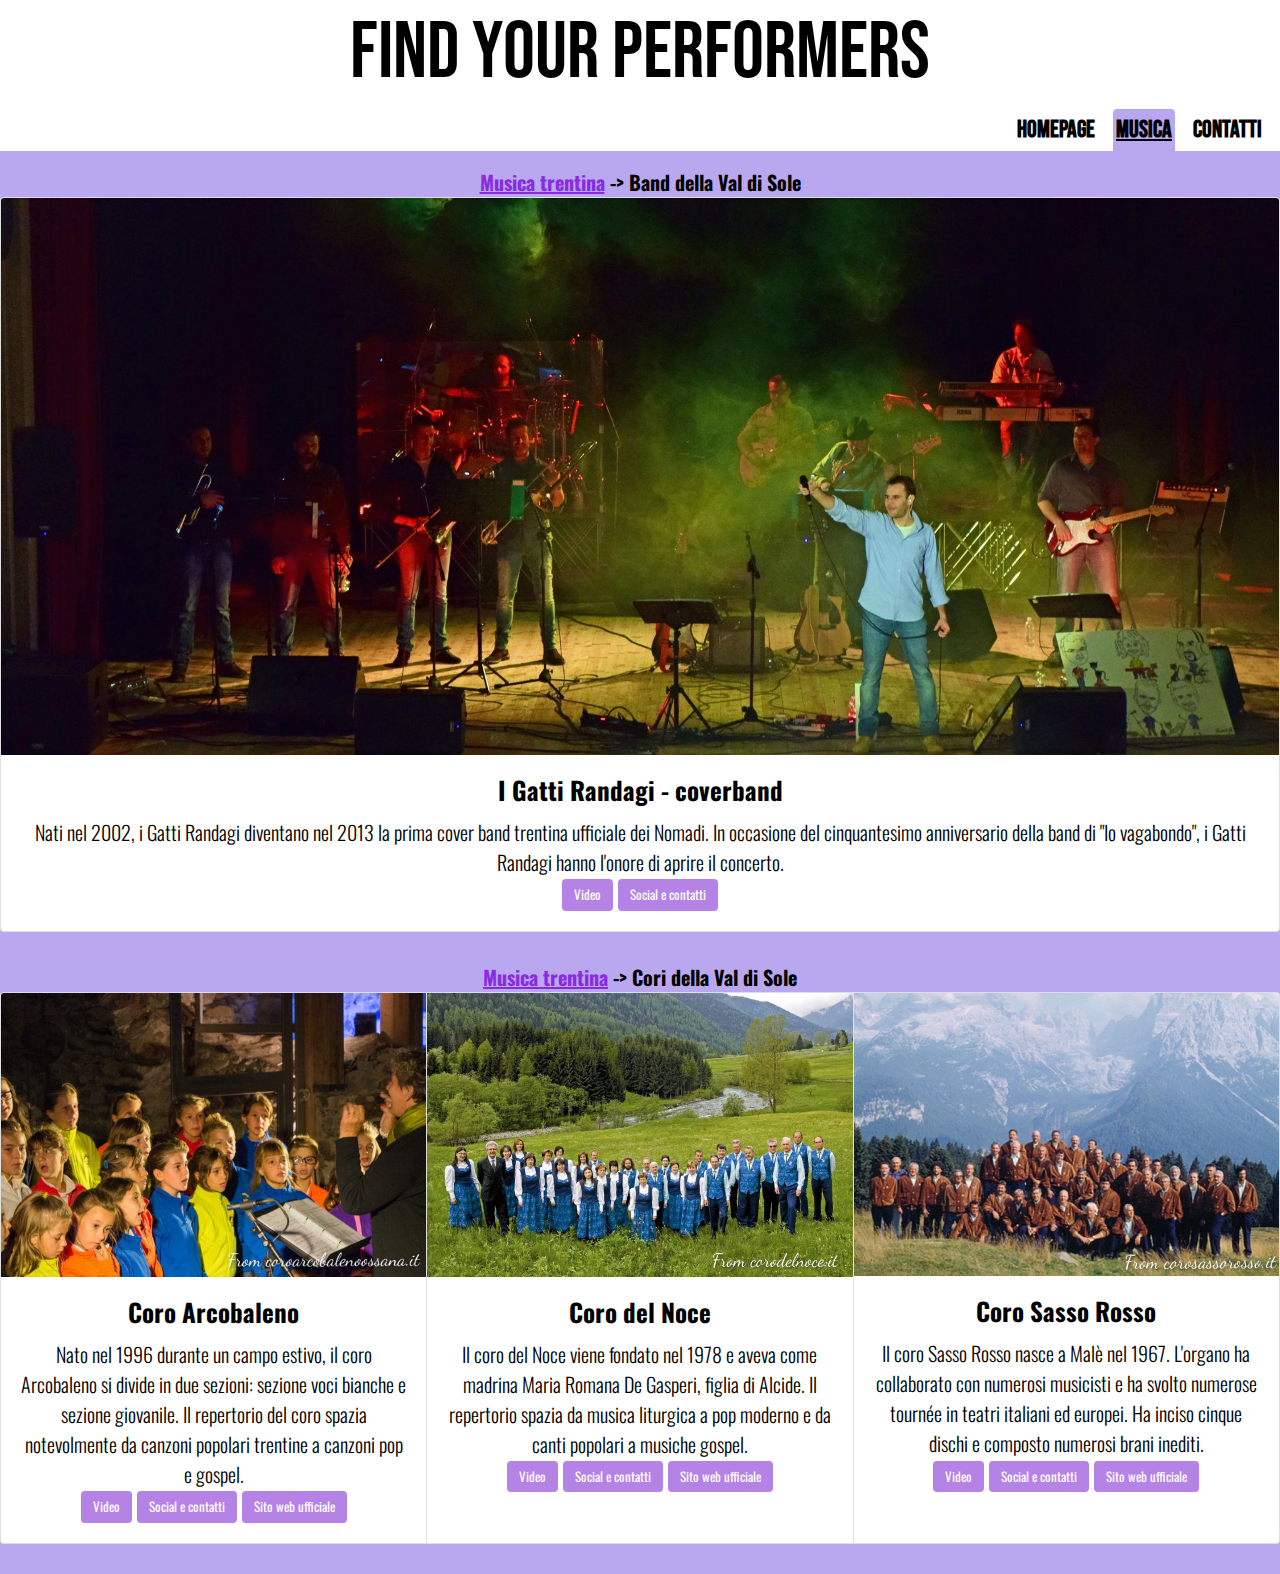
<file: musicavaldisole.html>
<!DOCTYPE html>
<html> 
    <head>
        <title>Findyourperformers</title>
<!-- Bootstrap CSS -->
<link rel="stylesheet" href="https://stackpath.bootstrapcdn.com/bootstrap/4.3.1/css/bootstrap.min.css">
<!-- jQuery first, then Popper.js, then Bootstrap JS -->
<script src="https://code.jquery.com/jquery-3.3.1.slim.min.js"></script>
<script src="https://cdnjs.cloudflare.com/ajax/libs/popper.js/1.14.7/umd/popper.min.js"></script>
<script src="https://stackpath.bootstrapcdn.com/bootstrap/4.3.1/js/bootstrap.min.js"></script>
<link rel="preconnect" href="https://fonts.googleapis.com">
    <link rel="preconnect" href="https://fonts.gstatic.com" crossorigin>
    <link href="https://fonts.googleapis.com/css2?family=Bebas+Neue&display=swap" rel="stylesheet">
    <link rel="preconnect" href="https://fonts.googleapis.com">
<link rel="preconnect" href="https://fonts.gstatic.com" crossorigin>
<link href="https://fonts.googleapis.com/css2?family=Oswald:wght@300;400&display=swap" rel="stylesheet">
    <link rel="stylesheet" href="CSS/style2.css">
    <meta name="viewport" content="width=device-width, initial-scale=1.0">
    </head>
    <!-- Google tag (gtag.js) -->
<script async src="https://www.googletagmanager.com/gtag/js?id=G-0ESREF4Y00"></script>
<script>
  window.dataLayer = window.dataLayer || [];
  function gtag(){dataLayer.push(arguments);}
  gtag('js', new Date());

  gtag('config', 'G-0ESREF4Y00');
</script>
    <body>
            <header>
              <h1>Find your Performers</h1>
                <nav>
                    <ul>
                        <li> <a class="nosottolineato" href="index.html">HOMEPAGE</a></li>
                        <li> <a class="sottolineato" href="musicatrentina.html">MUSICA</a></li>
                        <li> <a class="nosottolineato" href="about.html">CONTATTI</a></li>
                    </ul>
                </nav>
            </header>
<section> 
  <p2> <a class="nomi" href="musicatrentina.html">Musica trentina</a> -> Band della Val di Sole</p2>
  <div class="card-group">
  <div class="card">
      <img src="img/band/Gattirandagi.jpeg" class="card-img-top" alt="immagine dei Gatti Randagi-coverband">
      <div class="card-body">
        <h2 class="card-title">I Gatti Randagi - coverband</h2>
        <p3 class="card-text">Nati nel 2002, i Gatti Randagi diventano nel 2013 la prima cover band trentina ufficiale dei Nomadi. In occasione del cinquantesimo anniversario della band di "Io vagabondo", i Gatti Randagi hanno l'onore di aprire il concerto. </p3> <br>
        <a href="https://www.facebook.com/IGattiRandagi/videos/1187624977938952?locale=it_IT" class="btn btn-primary">Video</a>
        <a href="https://www.facebook.com/IGattiRandagi/?locale=it_IT" class="btn btn-primary">Social e contatti</a>
    </div>
    </div>
  </div> <br>
    <p2> <a class="nomi" href="musicatrentina.html">Musica trentina</a> -> Cori della Val di Sole</p2>
    <div class="card-group">
      <div class="card">
        <img src="img/coroarcobaleno.jpeg" class="card-img-top" alt="immagine coro Arcobaleno">
        <div class="card-body">
          <h2 class="card-title">Coro Arcobaleno</h2>
          <p3 class="card-text">Nato nel 1996 durante un campo estivo, il coro Arcobaleno si divide in due sezioni: sezione voci bianche e sezione giovanile. Il repertorio del coro spazia notevolmente da canzoni popolari trentine a canzoni pop e gospel.</p3> <br>
          <a href="https://youtu.be/FdJou2HAPYM" class="btn btn-primary">Video</a>
          <a href="https://www.facebook.com/people/CORO-Arcobaleno-Ossana/100063622535587/?ref=page_internal" class="btn btn-primary">Social e contatti</a>
          <a href="https://www.coroarcobalenoossana.it/it/" class="btn btn-primary">Sito web ufficiale</a>
      </div>
      </div>
      <div class="card">
        <img src="img/corodelnoce.jpeg" class="card-img-top" alt="immagine coro del Noce">
        <div class="card-body">
          <h3 class="card-title">Coro del Noce</h3>
          <p4 class="card-text">Il coro del Noce viene fondato nel 1978 e aveva come madrina Maria Romana De Gasperi, figlia di Alcide. Il repertorio spazia da musica liturgica a pop moderno e da canti popolari a musiche gospel.</p4> <br>
          <a href="https://www.facebook.com/watch/?v=228743635150354" class="btn btn-primary">Video</a>
          <a href="https://www.facebook.com/corodelnoce/?locale=it_IT" class="btn btn-primary">Social e contatti</a>
          <a href="https://www.corodelnoce.it/" class="btn btn-primary">Sito web ufficiale</a>
      </div>
      </div>
    <div class="card">
      <img src="img/corosassorosso.jpeg" class="card-img-top" alt="immagine coro Sasso Rosso">
      <div class="card-body">
        <h3 class="card-title">Coro Sasso Rosso</h3>
        <p4 class="card-text">Il coro Sasso Rosso nasce a Malè nel 1967. L'organo ha collaborato con numerosi musicisti e ha svolto numerose tournée in teatri italiani ed europei. Ha inciso cinque dischi e composto numerosi brani inediti.</p4> <br>
        <a href="https://youtu.be/cjYZPjfmQwQ" class="btn btn-primary">Video</a>
        <a href="https://www.facebook.com/corosassorosso/?locale=it_IT" class="btn btn-primary">Social e contatti</a>
        <a href="https://www.corosassorosso.it/" class="btn btn-primary">Sito web ufficiale</a>
    </div>
    </div>
  </div> <br>
        </section> 
    </body>
</html>
</file>
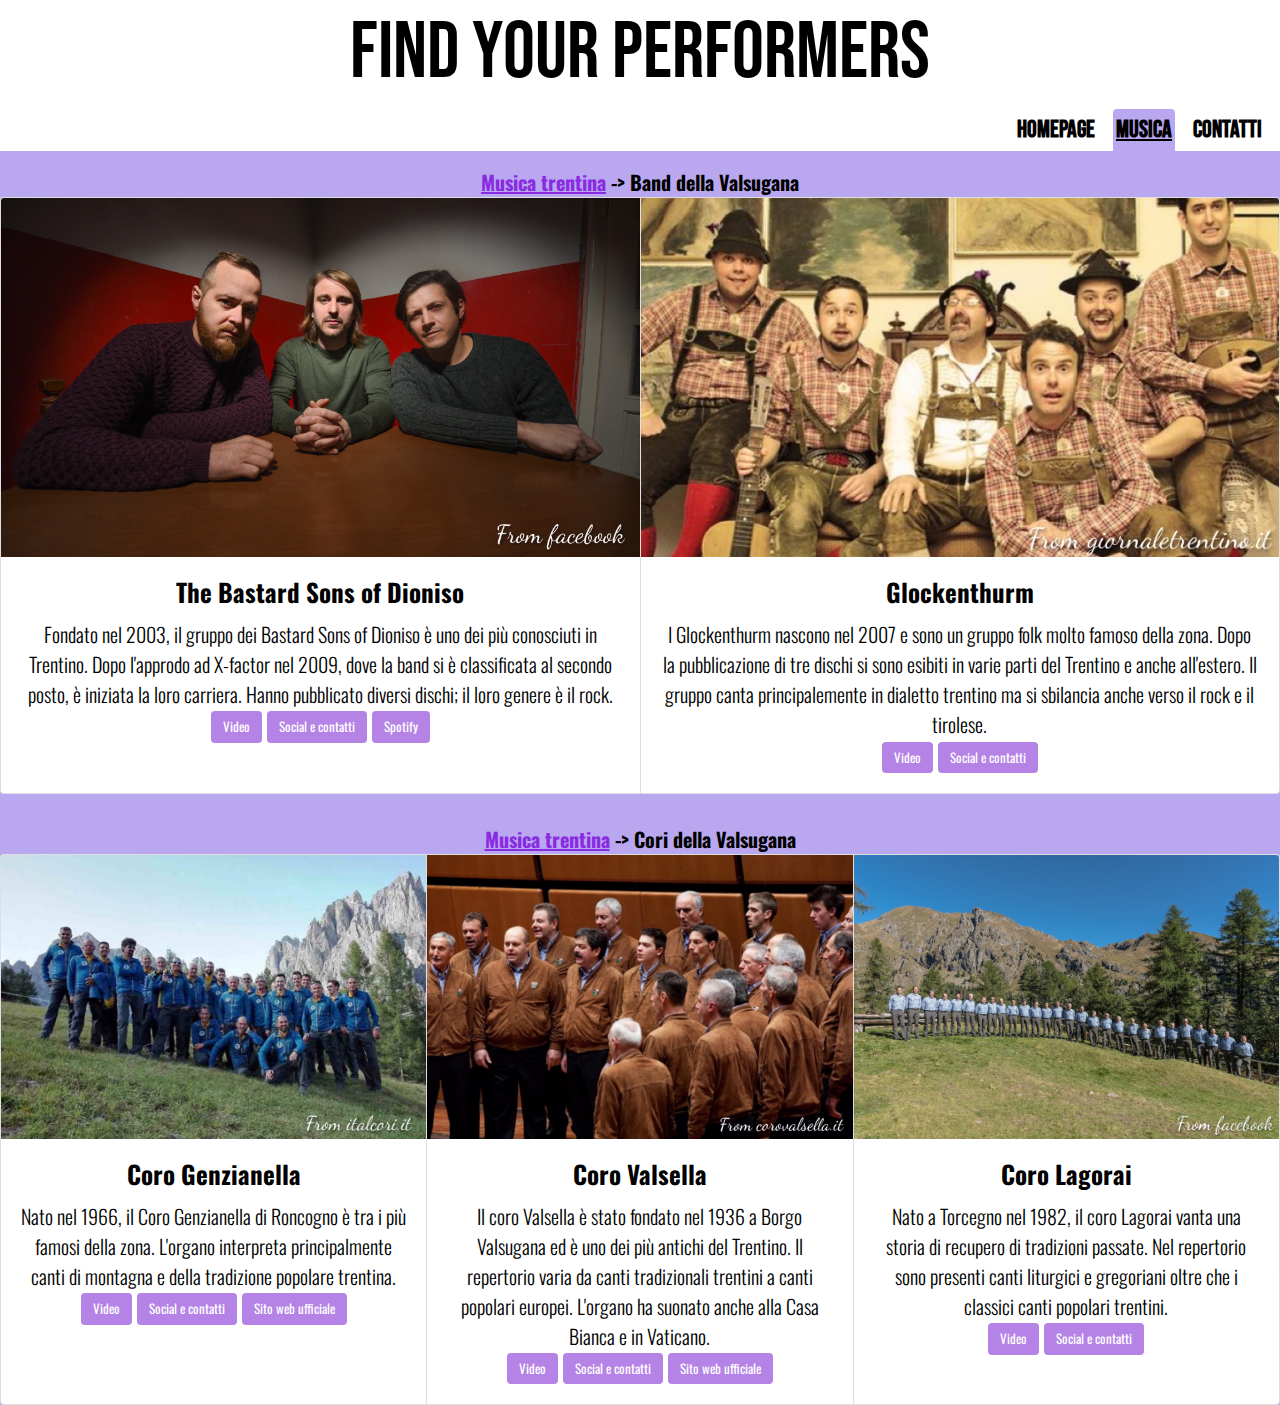
<file: musicavalsugana.html>
<!DOCTYPE html>
<html> 
    <head>
        <title>Findyourperformers</title>
<!-- Bootstrap CSS -->
<link rel="stylesheet" href="https://stackpath.bootstrapcdn.com/bootstrap/4.3.1/css/bootstrap.min.css">
<!-- jQuery first, then Popper.js, then Bootstrap JS -->
<script src="https://code.jquery.com/jquery-3.3.1.slim.min.js"></script>
<script src="https://cdnjs.cloudflare.com/ajax/libs/popper.js/1.14.7/umd/popper.min.js"></script>
<script src="https://stackpath.bootstrapcdn.com/bootstrap/4.3.1/js/bootstrap.min.js"></script>
    <link rel="preconnect" href="https://fonts.googleapis.com">
    <link rel="preconnect" href="https://fonts.gstatic.com" crossorigin>
    <link href="https://fonts.googleapis.com/css2?family=Bebas+Neue&display=swap" rel="stylesheet">
<link rel="preconnect" href="https://fonts.googleapis.com">
<link rel="preconnect" href="https://fonts.gstatic.com" crossorigin>
<link href="https://fonts.googleapis.com/css2?family=Oswald:wght@300;400&display=swap" rel="stylesheet">
    <link rel="stylesheet" href="CSS/style2.css">
    <meta name="viewport" content="width=device-width, initial-scale=1.0">
    </head>
    <!-- Google tag (gtag.js) -->
<script async src="https://www.googletagmanager.com/gtag/js?id=G-0ESREF4Y00"></script>
<script>
  window.dataLayer = window.dataLayer || [];
  function gtag(){dataLayer.push(arguments);}
  gtag('js', new Date());

  gtag('config', 'G-0ESREF4Y00');
</script>
    <body>
            <header>
              <h1>Find your Performers</h1>
                <nav>
                    <ul>
                        <li> <a class="nosottolineato" href="index.html">HOMEPAGE</a></li>
                        <li> <a class="sottolineato" href="musicatrentina.html">MUSICA</a></li>
                        <li> <a class="nosottolineato" href="about.html">CONTATTI</a></li>
                    </ul>
                </nav>
            </header>
<section>
    <p2> <a class="nomi" href="musicatrentina.html">Musica trentina</a> -> Band della Valsugana</p2>
    <div class="card-group">
        <div class="card">
          <img src="img/band/bastard.jpeg" class="card-img-top" alt="immagine Bastard Sons of Dioniso">
          <div class="card-body">
            <h2 class="card-title">The Bastard Sons of Dioniso</h2>
            <p3 class="card-text">Fondato nel 2003, il gruppo dei Bastard Sons of Dioniso è uno dei più conosciuti in Trentino. Dopo l'approdo ad X-factor nel 2009, dove la band si è classificata al secondo posto, è iniziata la loro carriera. Hanno pubblicato diversi dischi; il loro genere è il rock.</p3> <br>
            <a href="https://youtu.be/uhtKKq4iFpY" class="btn btn-primary">Video</a>
            <a href="https://www.facebook.com/TheBastardSonsOfDioniso.official/?locale=it_IT" class="btn btn-primary">Social e contatti</a>
            <a href="https://open.spotify.com/artist/7bpedePdKO77sA9NGG1R6z?si=YSPCrYgOSm6zQKC8RiUrCQ" class="btn btn-primary">Spotify</a>
        </div>
        </div>
        <div class="card">
          <img src="img/band/glockenthurm.jpeg" class="card-img-top" alt="immagine Glockenthurm">
          <div class="card-body">
            <h3 class="card-title">Glockenthurm</h3>
            <p4 class="card-text">I Glockenthurm nascono nel 2007 e sono un gruppo folk molto famoso della zona. Dopo la pubblicazione di tre dischi si sono esibiti in varie parti del Trentino e anche all'estero. Il gruppo canta principalemente in dialetto trentino ma si sbilancia anche verso il rock e il tirolese.  </p4> <br>
            <a href="https://youtu.be/USIKOkI3yUo" class="btn btn-primary">Video</a>
            <a href="https://www.facebook.com/Glockenthurm/?locale=it_IT" class="btn btn-primary">Social e contatti</a>
        </div>
        </div>
        </div>
    </div> <br>
    <p2> <a class="nomi" href="musicatrentina.html">Musica trentina</a> -> Cori della Valsugana</p2>
    <div class="card-group">
        <div class="card">
          <img src="img/corogenzialenna.jpeg" class="card-img-top" alt="immagine coro Genzianella">
          <div class="card-body">
            <h2 class="card-title">Coro Genzianella</h2>
            <p3 class="card-text">Nato nel 1966, il Coro Genzianella di Roncogno è tra i più famosi della zona. L'organo interpreta principalmente canti di montagna e della tradizione popolare trentina.</p3> <br>
            <a href="https://youtu.be/ojZliRS9YPM" class="btn btn-primary">Video</a>
            <a href="https://www.facebook.com/corogenzianellaroncogno/?locale=it_IT" class="btn btn-primary">Social e contatti</a>
            <a href="https://www.corogenzianella.it/" class="btn btn-primary">Sito web ufficiale</a>
        </div>
        </div>
        <div class="card">
          <img src="img/coro valsella.jpeg" class="card-img-top" alt="immagine coro Valsella">
          <div class="card-body">
            <h3 class="card-title">Coro Valsella</h3>
            <p4 class="card-text">Il coro Valsella è stato fondato nel 1936 a Borgo Valsugana ed è uno dei più antichi del Trentino. Il repertorio varia da canti tradizionali trentini a canti popolari europei. L'organo ha suonato anche alla Casa Bianca e in Vaticano.</p4> <br>
            <a href="https://youtu.be/CzotJpRTg5A" class="btn btn-primary">Video</a>
            <a href="https://www.facebook.com/CoroValsella1936/?locale=it_IT" class="btn btn-primary">Social e contatti</a>
            <a href="http://www.corovalsella.it/" class="btn btn-primary">Sito web ufficiale</a>
        </div>
        </div>
        <div class="card">
          <img src="img/lagorai.jpeg" class="card-img-top" alt="immagine coro Lagorai">
          <div class="card-body">
            <h4 class="card-title">Coro Lagorai</h4>
            <p5 class="card-text">Nato a Torcegno nel 1982, il coro Lagorai vanta una storia di recupero di tradizioni passate. Nel repertorio sono presenti canti liturgici e gregoriani oltre che i classici canti popolari trentini. </p5> <br>
            <a href="https://youtu.be/srTYcNisRoQ" class="btn btn-primary">Video</a>
            <a href="https://www.facebook.com/groups/313705331992825/" class="btn btn-primary">Social e contatti</a>
          </div>
        </div>
    </div>
        </section>  
    </body>
    <table>
</html>
</file>
<file: CSS/style2.css>
body {
    margin: 0px;
    background-color:#B9A8F0;
    color: black;
    text-align: center;
    font-family: 'Oswald', sans-serif;
    font-weight: bold;
    font-size: 20px;
}   
nav ul li {
    font-weight: 700;
    display: inline-block;
    font-family: 'Bebas Neue', cursive;
    font-size: 24px;
}

nav ul {
    text-align: right;
    font-size: large;
}
h1 {
    font-size: 4em;
    text-align: center;
    width: auto;
    font-family: 'Bebas Neue', cursive;
}

header {
    background-color:white; 
    background-repeat: no-repeat;
    color: black;
    position: relative;
    padding: 5px 5px 0px 5px;
}
.nosottolineato {
    text-decoration: none;
    color: black;
    padding: 13px 13px 13px 13px;
}

.sottolineato {
    color: black;
    text-decoration: underline;
    border-radius: 4px 4px 0px 0px;
    background-color:#B9A8F0;
    display: inline-block;
    padding: 3px;
    margin: 0;
}
.sottolineato:hover {
    color:#8a2be2;
}
.nosottolineato:hover {
    color:#8a2be2;
}

.card-img-top {
    object-fit: cover;
}
  
.card-img-top {
    height: auto;
    width: auto;
    object-fit: cover;

}
footer {
    background-color: white;
    padding: 10px 10px 10px 10px;
    margin: 0;
    font-family: 'Oswald', sans-serif;
    font-size: 1.5em;
}
footer i {
    margin-right: 20px;
    color: black;
}
.nomi {
    color:#8a2be2;
    font-size:large;
    text-decoration: underline;
    font-family: 'Oswald', sans-serif;
    font-size: 20px;

}
.nomi:hover {
    color:#B582E6;
    
}

p2 {
    font-size: large;
    font-size: 20px;
    font-family: 'Oswald', sans-serif; 
}

.btn-primary {
    background-color:#B582E6;
    border: none;
    font-size: small;

}
.btn-primary:hover {
    background-color:#B9A8F0;
}
p {
    font-family: 'Oswald', sans-serif; 
    font-size: 20px;  
}
p3,p4,p5 {
    font-family: 'Oswald', sans-serif;
    font-weight: 300;
    font-size: 20px;
}
h2,h3,h4 {
    font-family: 'Oswald', sans-serif;    
    font-size: 25px;
    font-weight: bold;
}
</file>
